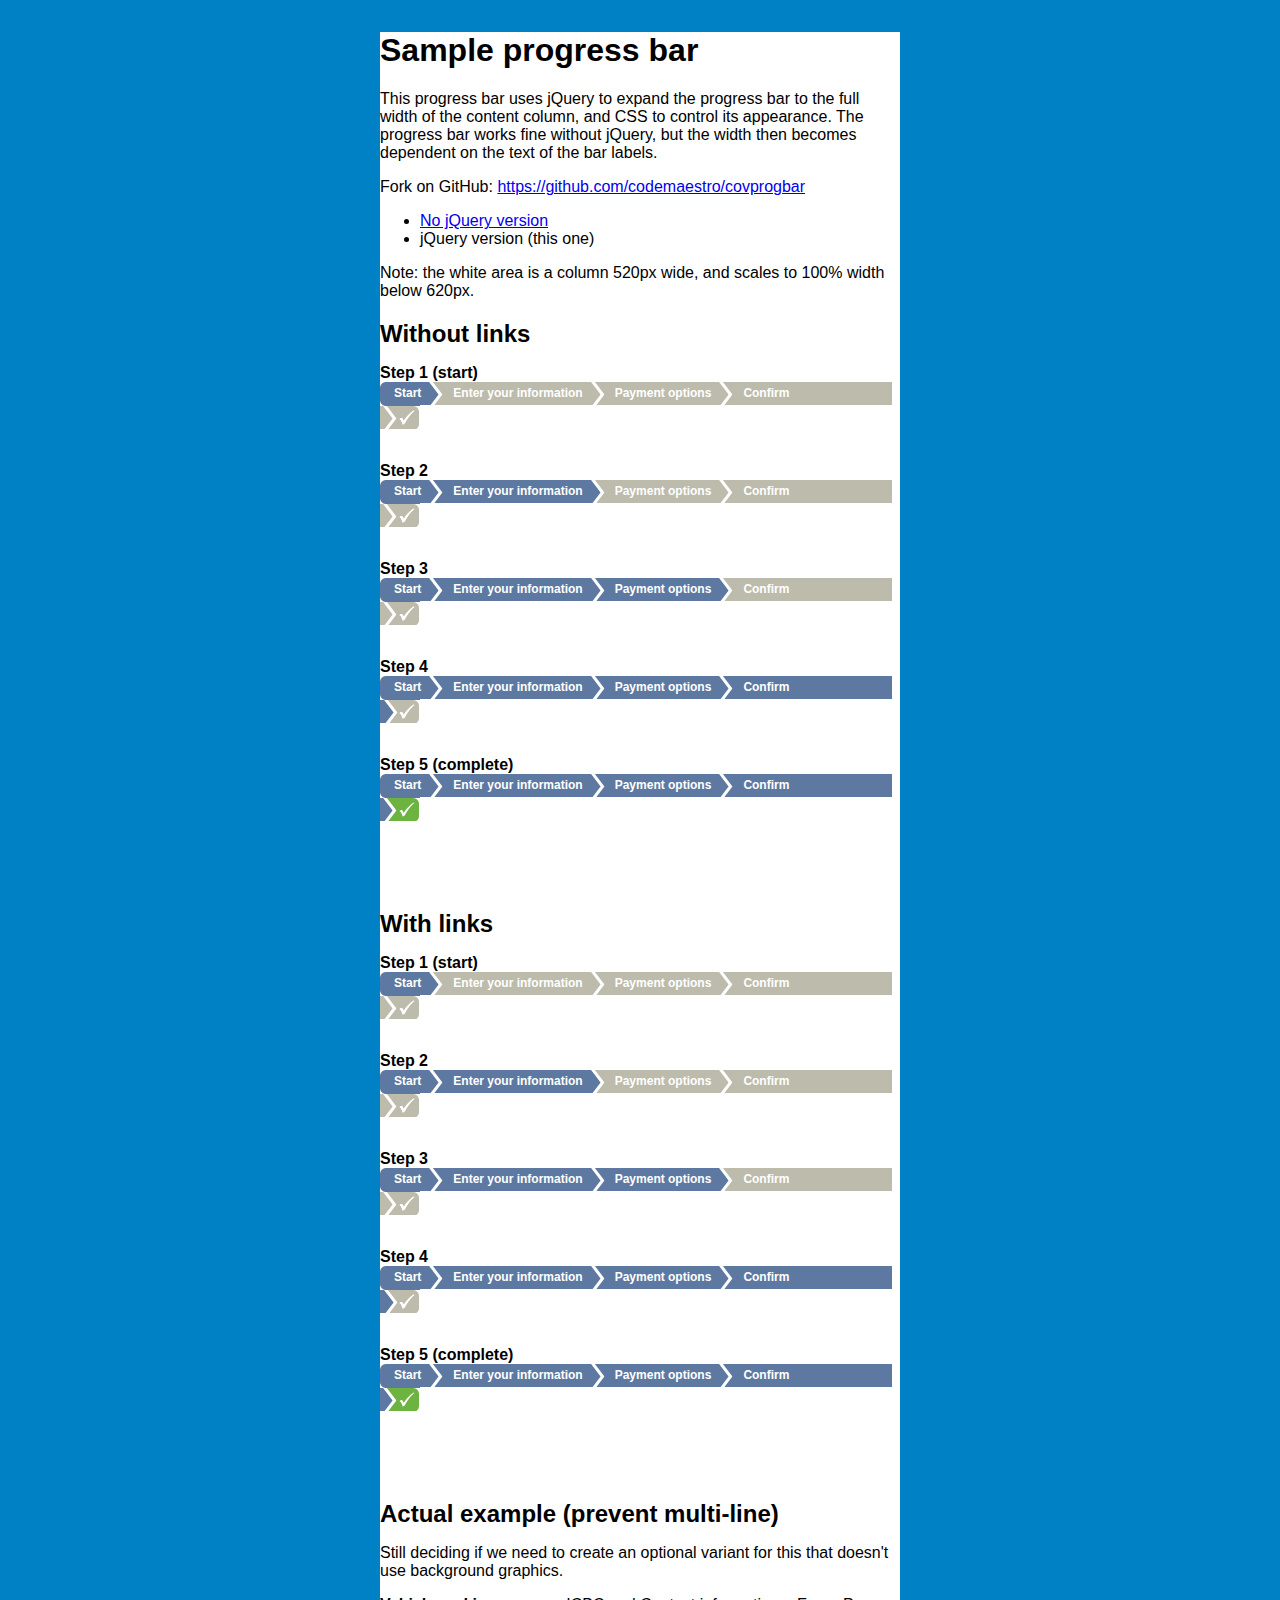
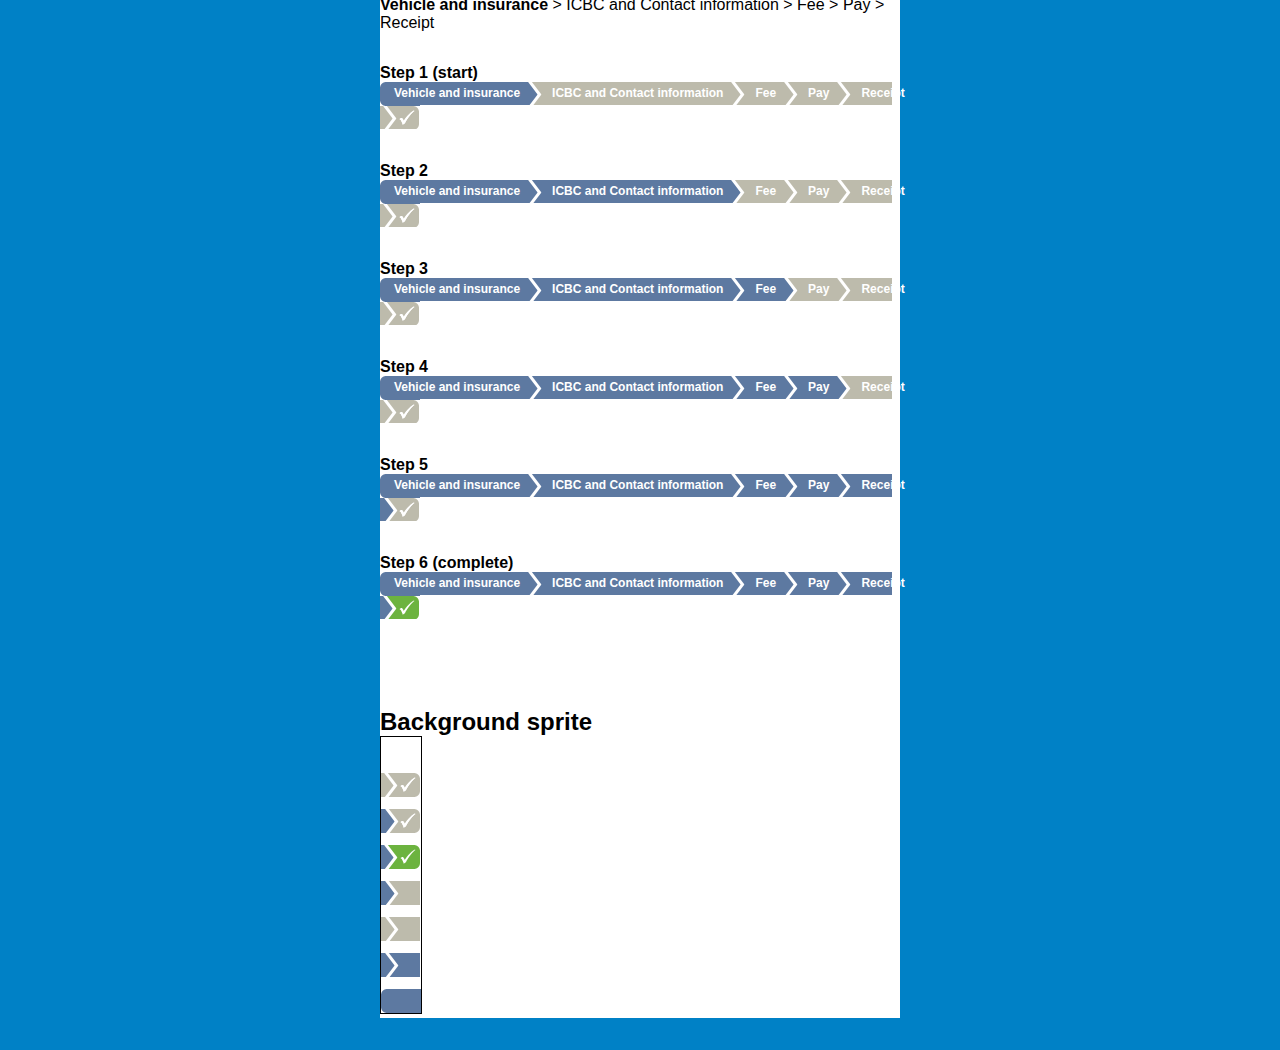
<file: index.html>
<!DOCTYPE html>
<html xmlns="http://www.w3.org/1999/xhtml" xml:lang="en" lang="en">

<head>
<title>Progress bar using CSS and jQuery</title>

<link href="./styles.css" rel="stylesheet" type="text/css" />
<script type="text/javascript" src="jquery-1.7.2.min.js"></script>
<script type="text/javascript">
$(function( $ ){
	$.fn.covprogbar = function() {
	
		return this.each( function() {
			var $bar = $(this), $step = 0;
			// get final step and step before final step	
			var stepFinal = $bar.find( '.final' );
			var stepBefore = stepFinal.siblings().index();

			// get width of all except step before
			$bar.find( 'li' ).each( function() {
				if( $(this).is( ':visible' ) && $(this).index() !== stepBefore ) {
					$step += $(this).width();
				}
			});

			$bar.find( 'li' ).eq( stepBefore )
				.width( $bar.width() - $step )
				.find( 'span, a' )
					.css( 'width', '100%' );

		});
	}
}( jQuery ));

$(function() {	
	$(window).resize( function() {
		$( '.cov-progressbar' ).covprogbar();
	});
	$( '.cov-progressbar' ).covprogbar();
});
</script>
</head>

<body>
<div class="bodytext">
<h1>Sample progress bar</h1>
<p>This progress bar uses jQuery to expand the progress bar to the full width of the content column, and CSS to control its appearance. The progress bar works fine without jQuery, but the width then becomes dependent on the text of the bar labels.</p>
<p>Fork on GitHub: <a title="Codemaestro's repository on GitHub" href="https://github.com/codemaestro/covprogbar">https://github.com/codemaestro/covprogbar</a></p>

<ul>
  <li><a href="index-nojq.html">No jQuery version</a></li>
  <li><strong">jQuery version</strong> (this one)</li>
</ul>


<p>Note: the white area is a column 520px wide, and scales to 100% width below 620px.</p>

<h2>Without links</h2>
<h3>Step 1 (start)</h3>
<ul class="cov-progressbar">
  <li class="first current"><span>Start</span></li>
  <li class="next"><span>Enter your information</span></li>
  <li><span>Payment options</span></li>
  <li><span>Confirm</span></li>
  <li class="final"><span>Completed</span></li>
</ul>

<h3>Step 2</h3>
<ul class="cov-progressbar">
  <li class="first"><span>Start</span></li>
  <li class="active current"><span>Enter your information</span></li>
  <li class="next"><span>Payment options</span></li>
  <li><span>Confirm</span></li>
  <li class="final"><span>Completed</span></li>
</ul>

<h3>Step 3</h3>
<ul class="cov-progressbar">
  <li class="first"><span>Start</span></li>
  <li class="active"><span>Enter your information</span></li>
  <li class="active current"><span>Payment options</span></li>
  <li class="next"><span>Confirm</span></li>
  <li class="final"><span>Completed</span></li>
</ul>

<h3>Step 4</h3>
<ul class="cov-progressbar">
  <li class="first"><span>Start</span></li>
  <li class="active"><span>Enter your information</span></li>
  <li class="active"><span>Payment options</span></li>
  <li class="active current"><span>Confirm</span></li>
  <li class="final next"><span>Completed</span></li>
</ul>

<h3>Step 5 (complete)</h3>
<ul class="cov-progressbar">
  <li class="first"><span>Start</span></li>
  <li class="active"><span>Enter your information</span></li>
  <li class="active"><span>Payment options</span></li>
  <li class="active"><span>Confirm</span></li>
  <li class="final complete current"><span>Completed</span></li>
</ul>
<p>&nbsp;</p>
<p>&nbsp;</p>

<h2>With links</h2>
<h3>Step 1 (start)</h3>
<ul class="cov-progressbar">
  <li class="first current"><a href="#">Start</a></li>
  <li class="next"><a href="#">Enter your information</a></li>
  <li><a href="#">Payment options</a></li>
  <li><a href="#">Confirm</a></li>
  <li class="final"><a href="#">Completed</a></li>
</ul>

<h3>Step 2</h3>
<ul class="cov-progressbar">
  <li class="first"><a href="#">Start</a></li>
  <li class="active current"><a href="#">Enter your information</a></li>
  <li class="next"><a href="#">Payment options</a></li>
  <li><a href="#">Confirm</a></li>
  <li class="final"><a href="#">Completed</a></li>
</ul>

<h3>Step 3</h3>
<ul class="cov-progressbar">
  <li class="first"><a href="#">Start</a></li>
  <li class="active"><a href="#">Enter your information</a></li>
  <li class="active current"><a href="#">Payment options</a></li>
  <li class="next"><a href="#">Confirm</a></li>
  <li class="final"><a href="#">Completed</a></li>
</ul>

<h3>Step 4</h3>
<ul class="cov-progressbar">
  <li class="first"><a href="#">Start</a></li>
  <li class="active"><a href="#">Enter your information</a></li>
  <li class="active"><a href="#">Payment options</a></li>
  <li class="active current"><a href="#">Confirm</a></li>
  <li class="final next"><a href="#">Completed</a></li>
</ul>

<h3>Step 5 (complete)</h3>
<ul class="cov-progressbar">
  <li class="first"><a href="#">Start</a></li>
  <li class="active"><a href="#">Enter your information</a></li>
  <li class="active"><a href="#">Payment options</a></li>
  <li class="active"><a href="#">Confirm</a></li>
  <li class="final complete current"><a href="#">Completed</a></li>
</ul>

<p>&nbsp;</p>
<p>&nbsp;</p>

<h2>Actual example (prevent multi-line)</h2>
<p>Still deciding if we need to create an optional variant for this that doesn't use background graphics.</p>
<p><strong>Vehicle and insurance</strong> &gt; ICBC and Contact information &gt; Fee &gt; Pay &gt; Receipt</p>
        <h3>Step 1 (start)</h3>
        <ul class="cov-progressbar">
            <li class="first current"><span>Vehicle and insurance</span></li>
            <li class="next"><span>ICBC and Contact information</span></li>
            <li><span>Fee</span></li>
            <li><span>Pay</span></li>
            <li><span>Receipt</span></li>
            <li class="final"><span>Completed</span></li>
        </ul>
        <p> </p>
        <h3>Step 2</h3>
        <ul class="cov-progressbar">
            <li class="first"><span>Vehicle and insurance</span></li>
            <li class="active current"><span>ICBC and Contact information</span></li>
            <li class="next"><span>Fee</span></li>
            <li><span>Pay</span></li>
            <li><span>Receipt</span></li>
            <li class="final"><span>Completed</span></li>
        </ul>
        <p> </p>
        <h3>Step 3</h3>
        <ul class="cov-progressbar">
            <li class="first"><span>Vehicle and insurance</span></li>
            <li class="active"><span>ICBC and Contact information</span></li>
            <li class="active current"><span>Fee</span></li>
            <li class="next"><span>Pay</span></li>
            <li><span>Receipt</span></li>
            <li class="final"><span>Completed</span></li>
        </ul>
        <p> </p>
        <h3>Step 4</h3>
        <ul class="cov-progressbar">
            <li class="first"><span>Vehicle and insurance</span></li>
            <li class="active"><span>ICBC and Contact information</span></li>
            <li class="active"><span>Fee</span></li>
            <li class="active current"><span>Pay</span></li>
            <li class="next"><span>Receipt</span></li>
            <li class="final"><span>Completed</span></li>
        </ul>
        <p> </p>
        <h3>Step 5</h3>
        <ul class="cov-progressbar">
            <li class="first"><span>Vehicle and insurance</span></li>
            <li class="active"><span>ICBC and Contact information</span></li>
            <li class="active"><span>Fee</span></li>
            <li class="active"><span>Pay</span></li>
            <li class="active current"><span>Receipt</span></li>
            <li class="final next"><span>Completed</span></li>
        </ul>
        <p> </p>
        <h3>Step 6 (complete)</h3>
        <ul class="cov-progressbar">
            <li class="first"><span>Vehicle and insurance</span></li>
            <li class="active"><span>ICBC and Contact information</span></li>
            <li class="active"><span>Fee</span></li>
            <li class="active"><span>Pay</span></li>
            <li class="active"><span>Receipt</span></li>
            <li class="final complete current"><span>Completed</span></li>
        </ul>

<p>&nbsp;</p>
<p>&nbsp;</p>

<h2>Background sprite</h2>
<img  border="1" alt="" src="./cov-progressbar.png" style="float: none;" />
</div>

</body>
</file>
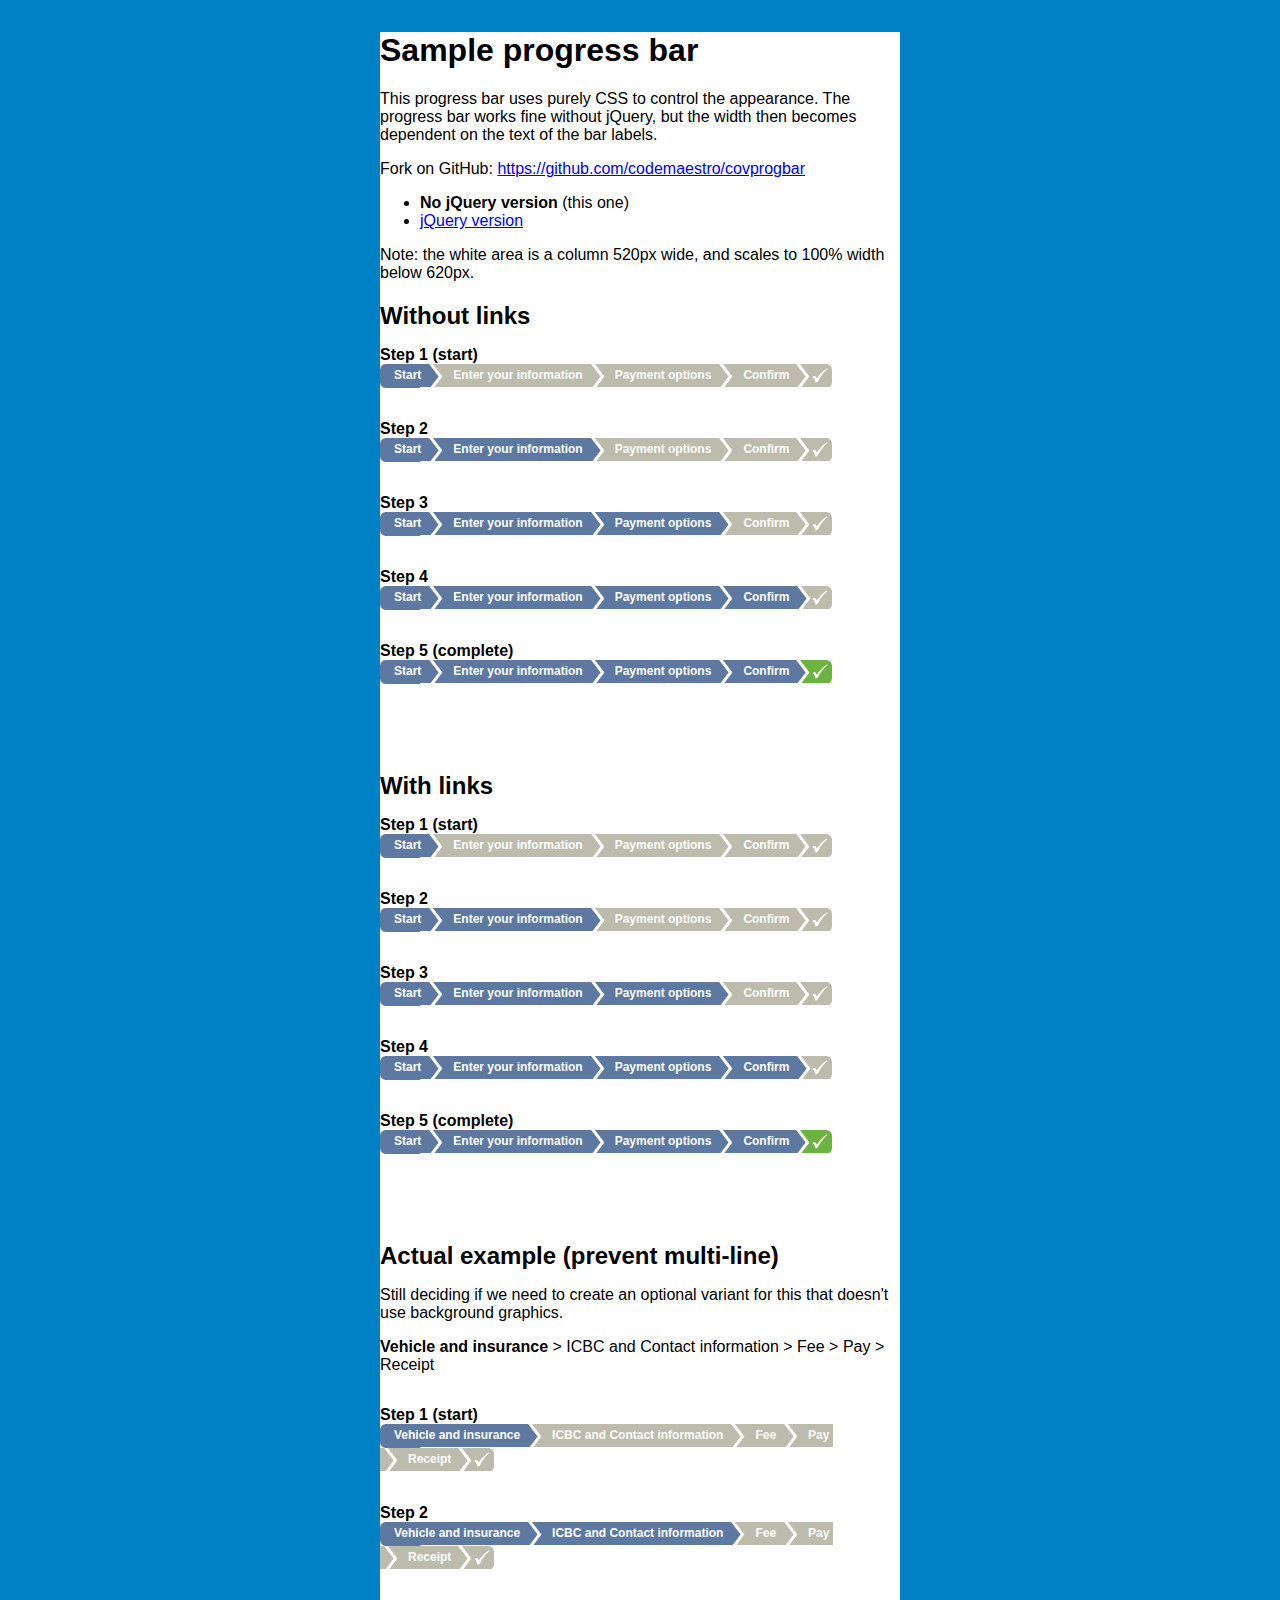
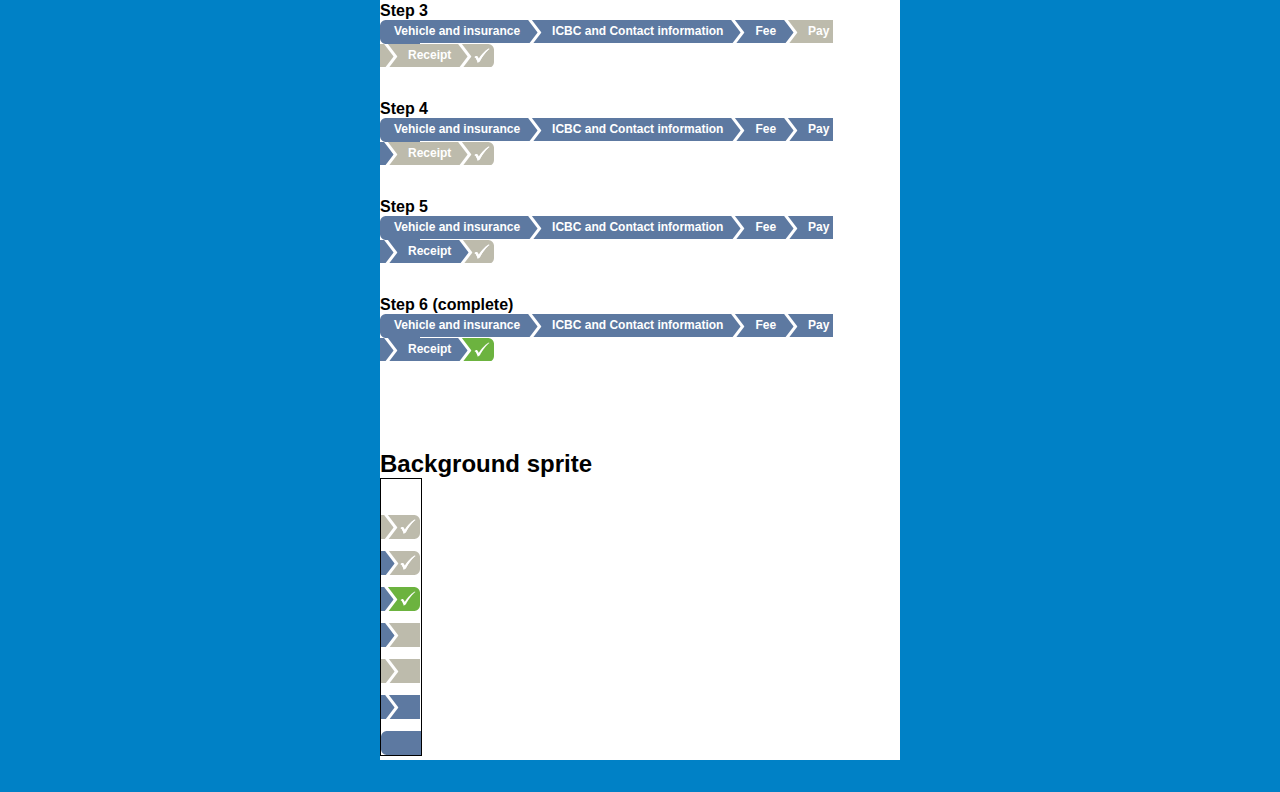
<file: index-nojq.html>
<!DOCTYPE html>
<html xmlns="http://www.w3.org/1999/xhtml" xml:lang="en" lang="en">

<head>
<title>Progress bar using CSS and jQuery</title>

<link href="./styles.css" rel="stylesheet" type="text/css" />

</head>

<body>
<div class="bodytext">
<h1>Sample progress bar</h1>
<p>This progress bar uses purely CSS to control the appearance. The progress bar works fine without jQuery, but the width then becomes dependent on the text of the bar labels.</p>
<p>Fork on GitHub: <a title="Codemaestro's repository on GitHub" href="https://github.com/codemaestro/covprogbar">https://github.com/codemaestro/covprogbar</a></p>
<ul>
  <li><strong>No jQuery version</strong> (this one)</li>
  <li><a href="index.html">jQuery version</a></li>
</ul>

<p>Note: the white area is a column 520px wide, and scales to 100% width below 620px.</p>

<h2>Without links</h2>
<h3>Step 1 (start)</h3>
<ul class="cov-progressbar">
  <li class="first current"><span>Start</span></li>
  <li class="next"><span>Enter your information</span></li>
  <li><span>Payment options</span></li>
  <li><span>Confirm</span></li>
  <li class="final"><span>Completed</span></li>
</ul>

<h3>Step 2</h3>
<ul class="cov-progressbar">
  <li class="first"><span>Start</span></li>
  <li class="active current"><span>Enter your information</span></li>
  <li class="next"><span>Payment options</span></li>
  <li><span>Confirm</span></li>
  <li class="final"><span>Completed</span></li>
</ul>

<h3>Step 3</h3>
<ul class="cov-progressbar">
  <li class="first"><span>Start</span></li>
  <li class="active"><span>Enter your information</span></li>
  <li class="active current"><span>Payment options</span></li>
  <li class="next"><span>Confirm</span></li>
  <li class="final"><span>Completed</span></li>
</ul>

<h3>Step 4</h3>
<ul class="cov-progressbar">
  <li class="first"><span>Start</span></li>
  <li class="active"><span>Enter your information</span></li>
  <li class="active"><span>Payment options</span></li>
  <li class="active current"><span>Confirm</span></li>
  <li class="final next"><span>Completed</span></li>
</ul>

<h3>Step 5 (complete)</h3>
<ul class="cov-progressbar">
  <li class="first"><span>Start</span></li>
  <li class="active"><span>Enter your information</span></li>
  <li class="active"><span>Payment options</span></li>
  <li class="active"><span>Confirm</span></li>
  <li class="final complete current"><span>Completed</span></li>
</ul>
<p>&nbsp;</p>
<p>&nbsp;</p>

<h2>With links</h2>
<h3>Step 1 (start)</h3>
<ul class="cov-progressbar">
  <li class="first current"><a href="#">Start</a></li>
  <li class="next"><a href="#">Enter your information</a></li>
  <li><a href="#">Payment options</a></li>
  <li><a href="#">Confirm</a></li>
  <li class="final"><a href="#">Completed</a></li>
</ul>

<h3>Step 2</h3>
<ul class="cov-progressbar">
  <li class="first"><a href="#">Start</a></li>
  <li class="active current"><a href="#">Enter your information</a></li>
  <li class="next"><a href="#">Payment options</a></li>
  <li><a href="#">Confirm</a></li>
  <li class="final"><a href="#">Completed</a></li>
</ul>

<h3>Step 3</h3>
<ul class="cov-progressbar">
  <li class="first"><a href="#">Start</a></li>
  <li class="active"><a href="#">Enter your information</a></li>
  <li class="active current"><a href="#">Payment options</a></li>
  <li class="next"><a href="#">Confirm</a></li>
  <li class="final"><a href="#">Completed</a></li>
</ul>

<h3>Step 4</h3>
<ul class="cov-progressbar">
  <li class="first"><a href="#">Start</a></li>
  <li class="active"><a href="#">Enter your information</a></li>
  <li class="active"><a href="#">Payment options</a></li>
  <li class="active current"><a href="#">Confirm</a></li>
  <li class="final next"><a href="#">Completed</a></li>
</ul>

<h3>Step 5 (complete)</h3>
<ul class="cov-progressbar">
  <li class="first"><a href="#">Start</a></li>
  <li class="active"><a href="#">Enter your information</a></li>
  <li class="active"><a href="#">Payment options</a></li>
  <li class="active"><a href="#">Confirm</a></li>
  <li class="final complete current"><a href="#">Completed</a></li>
</ul>

<p>&nbsp;</p>
<p>&nbsp;</p>

<h2>Actual example (prevent multi-line)</h2>
<p>Still deciding if we need to create an optional variant for this that doesn't use background graphics.</p>
<p><strong>Vehicle and insurance</strong> &gt; ICBC and Contact information &gt; Fee &gt; Pay &gt; Receipt</p>
        <h3>Step 1 (start)</h3>
        <ul class="cov-progressbar">
            <li class="first current"><span>Vehicle and insurance</span></li>
            <li class="next"><span>ICBC and Contact information</span></li>
            <li><span>Fee</span></li>
            <li><span>Pay</span></li>
            <li><span>Receipt</span></li>
            <li class="final"><span>Completed</span></li>
        </ul>
        <p> </p>
        <h3>Step 2</h3>
        <ul class="cov-progressbar">
            <li class="first"><span>Vehicle and insurance</span></li>
            <li class="active current"><span>ICBC and Contact information</span></li>
            <li class="next"><span>Fee</span></li>
            <li><span>Pay</span></li>
            <li><span>Receipt</span></li>
            <li class="final"><span>Completed</span></li>
        </ul>
        <p> </p>
        <h3>Step 3</h3>
        <ul class="cov-progressbar">
            <li class="first"><span>Vehicle and insurance</span></li>
            <li class="active"><span>ICBC and Contact information</span></li>
            <li class="active current"><span>Fee</span></li>
            <li class="next"><span>Pay</span></li>
            <li><span>Receipt</span></li>
            <li class="final"><span>Completed</span></li>
        </ul>
        <p> </p>
        <h3>Step 4</h3>
        <ul class="cov-progressbar">
            <li class="first"><span>Vehicle and insurance</span></li>
            <li class="active"><span>ICBC and Contact information</span></li>
            <li class="active"><span>Fee</span></li>
            <li class="active current"><span>Pay</span></li>
            <li class="next"><span>Receipt</span></li>
            <li class="final"><span>Completed</span></li>
        </ul>
        <p> </p>
        <h3>Step 5</h3>
        <ul class="cov-progressbar">
            <li class="first"><span>Vehicle and insurance</span></li>
            <li class="active"><span>ICBC and Contact information</span></li>
            <li class="active"><span>Fee</span></li>
            <li class="active"><span>Pay</span></li>
            <li class="active current"><span>Receipt</span></li>
            <li class="final next"><span>Completed</span></li>
        </ul>
        <p> </p>
        <h3>Step 6 (complete)</h3>
        <ul class="cov-progressbar">
            <li class="first"><span>Vehicle and insurance</span></li>
            <li class="active"><span>ICBC and Contact information</span></li>
            <li class="active"><span>Fee</span></li>
            <li class="active"><span>Pay</span></li>
            <li class="active"><span>Receipt</span></li>
            <li class="final complete current"><span>Completed</span></li>
        </ul>

<p>&nbsp;</p>
<p>&nbsp;</p>

<h2>Background sprite</h2>
<img  border="1" alt="" src="./cov-progressbar.png" style="float: none;" />
</div>

</body>
</file>
<file: styles.css>
body {
	text-align: center;
	font-family: arial;
	background-color: #0081c6;
}
.bodytext {
	display: block; clear: both; float: none;
	text-align: left;
	width: 520px;
	margin: 2em auto;
	background-color: #fff;
}
h2 {
	margin-bottom: 0;
}
h3 {
	display: block; clear: left; float: left; width: 100%;
	font-size: 1em;
	margin-top: 1em;margin-bottom: 0;
}

.cov-progressbar {
	display: block; list-style: none;
	margin: 0 0 1em; padding: 0;
	float: left;
	width: 100%;
	white-space: nowrap;
	background: transparent url( './cov-progressbar.png' ) 0 -252px no-repeat;
}

.cov-progressbar li {
	display: block; float: left;
	height: 24px;
}

.cov-progressbar li span,
.cov-progressbar li a {
	display: block; float: left; width: auto;
	margin: 0; padding: 4px 4px 5px 28px;
	font-size: 12px; font-weight: bold;
	color: #fff;
	text-decoration: none;
	white-space: nowrap;
	background: #bdbbac url( './cov-progressbar.png' ) 0 -180px no-repeat;
}
.cov-progressbar li.first span,
.cov-progressbar li.first a  {
	margin-left: 8px; padding-left: 6px;
	background-position: 0 0;
	background-color: #5d79a1;
}
.cov-progressbar li.active span,
.cov-progressbar li.active a {
	background-position: 0 -216px;
	background-color: #5d79a1;
}
.cov-progressbar li.next span,
.cov-progressbar li.next a {
	background-position: 0 -144px;
}
.cov-progressbar li.final {
	width: 40px;
	overflow: hidden;
}
.cov-progressbar li.final span,
.cov-progressbar li.final a {
	background-color: transparent;
	background-position: 0 -36px;
	text-indent: -999em; padding-right: 12px;
}

.cov-progressbar li.final.next span,
.cov-progressbar li.final.next a {
	background-position: 0 -72px;
}

.cov-progressbar li.final.complete span,
.cov-progressbar li.final.complete a {
	background-position: 0 -108px;
}


@media screen and (max-width: 620px) {
/* show first and last step items only */
body ul.cov-progressbar  {
	width: 97%;
	background: none;
	padding: 0;
}
body .cov-progressbar li {
	display: none;
}
body .cov-progressbar li.current {
	display: block;
	width: 100%;
	border-radius: 6px;
	font-size: 1.1em;
	line-height: 1;
}
/* backgrounds and links */
body .cov-progressbar li.first.current span,
body .cov-progressbar li.current span,
body .cov-progressbar li.first.current a,
body .cov-progressbar li.current a {
	width: 100%; margin: 0;
	background-position: 100% -72px;
	padding: .17em 0 .17em .5em;
	border-color: transparent;
	border-radius: 6px;
	font-size: 1em;
}
body .cov-progressbar li.final span,
body .cov-progressbar li.final.next span,
body .cov-progressbar li.final.complete span,
body .cov-progressbar li.final a,
body .cov-progressbar li.final.next a,
body .cov-progressbar li.final.complete a {
	background-position: 100% -108px;
}

body .cov-progressbar li.final.complete {
	overflow: visible;
}
body .cov-progressbar li.final.complete span,
body .cov-progressbar li.final.complete a {
	background-color: #5d79a1;
	text-indent: 0;
}

body .bodytext {
	width: 100%;
}
}
</file>
